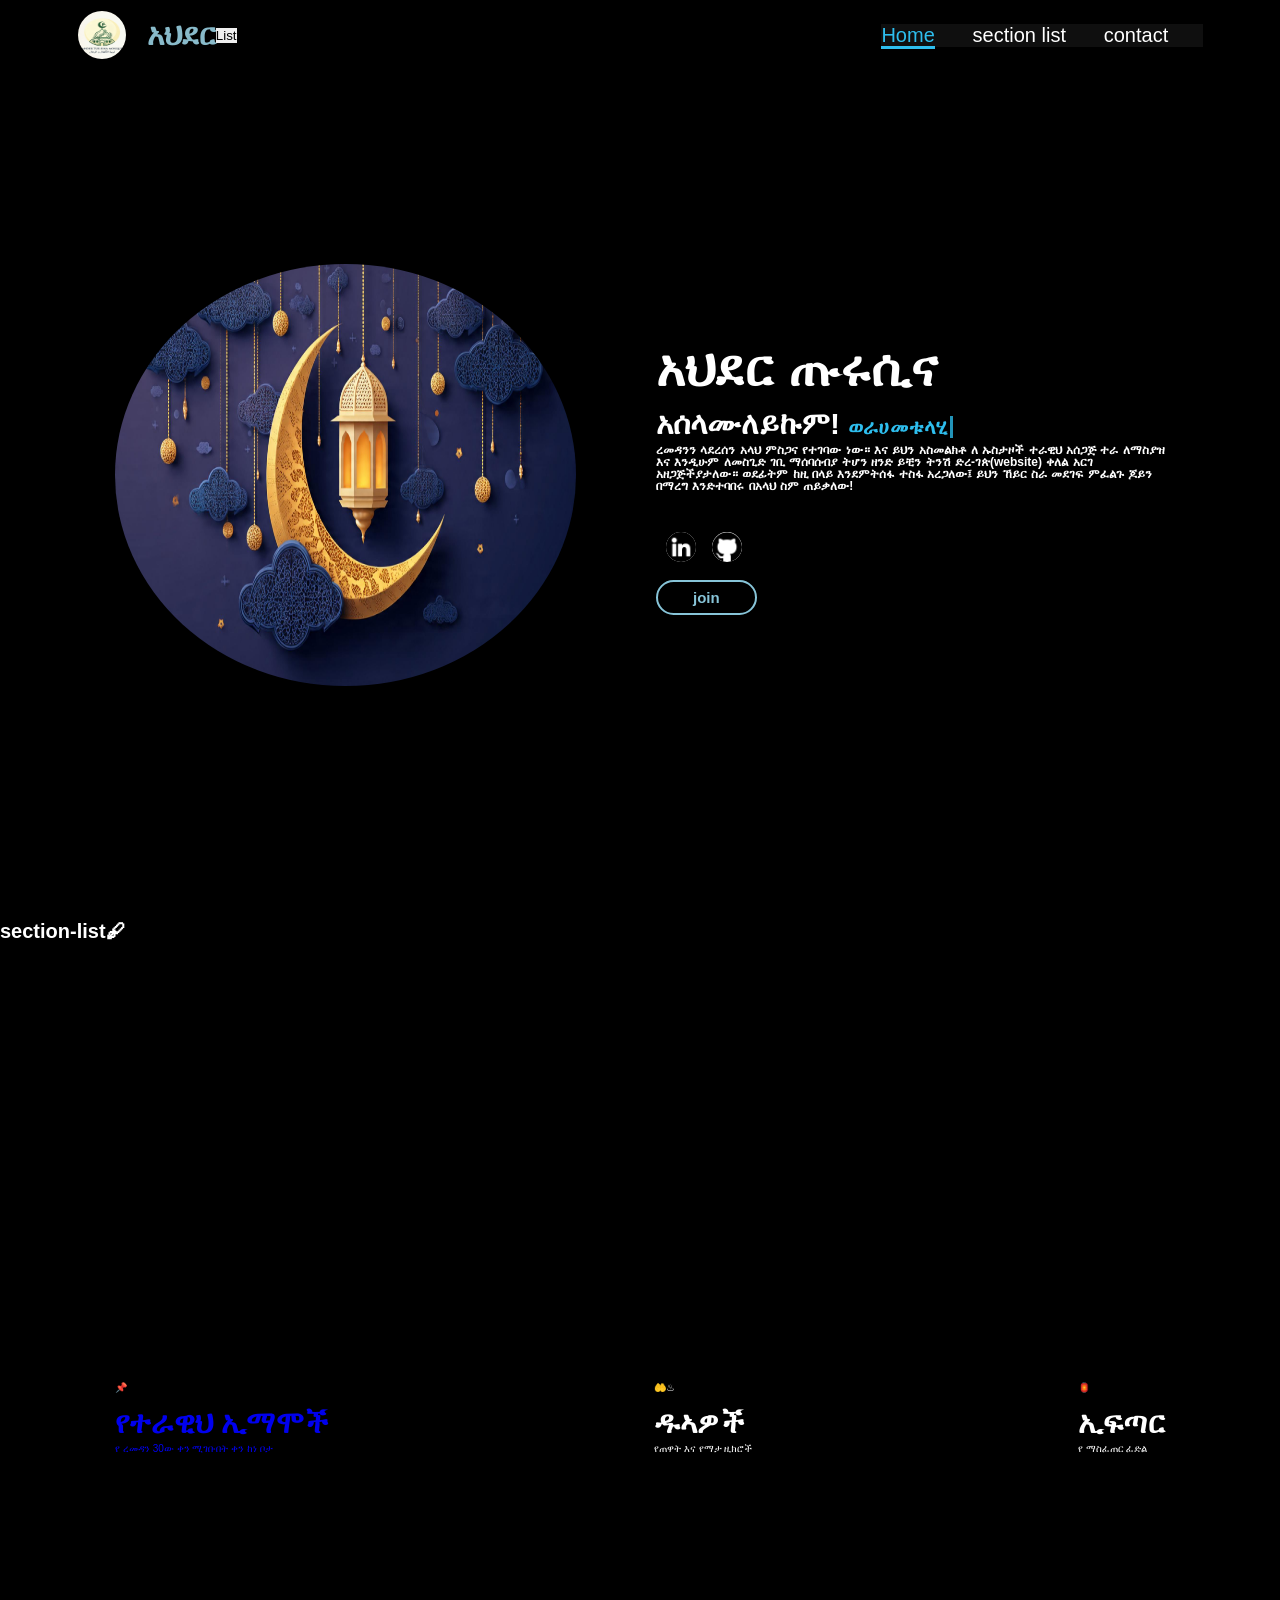
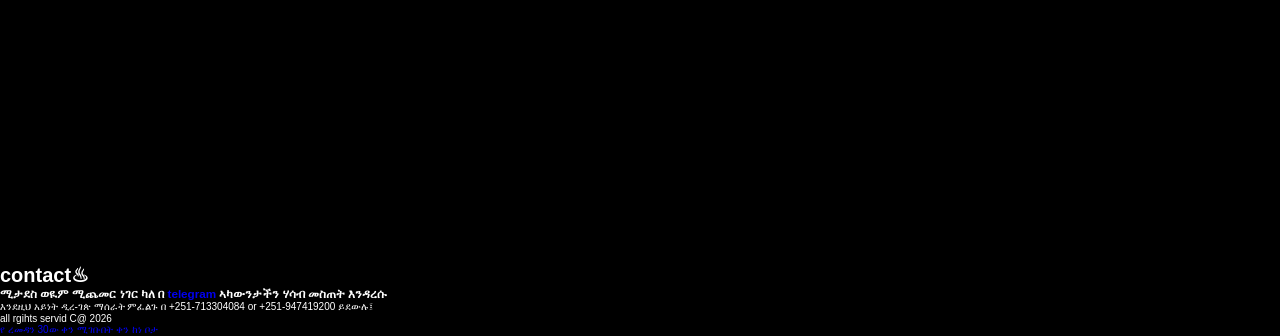
<file: index.html>
<!DOCTYPE html>
<html lang="en">
<head>
  <meta charset="UTF-8">
  <meta name="viewport" content="width=device-width, initial-scale=1.0, maximum-scale=1.0, user-scalable=no">
  <link rel="stylesheet" href="terawih.css">
  <link rel="manifest" href="manifest.json">
  <script type="text/javascript" src="app.js" defer></script>
  <title>አህደር ጡሩሲና መስጂድ</title>
</head>
<body>

   <!---------------------------------header section nav and logo section-------------------------------->

   <header>
    <div class="logo-section">
      <img src="img/1794321873721.jpg" alt="">
      <a href="#" class="logo">አህደር</a>
      <button class="bt" onclick="togglesidebar()">
        List
      </button>
    </div>
    <nav class="show" id="sidebar">
      <a href="#" class="active">Home</a>
      <a href="#section-2">section list</a>
      <a href="#services">contact</a>
   </header>

   <!---------------------------------------------Hero section--------------------------------------->
   <section class="home">
     <img src="img/2026-ramadan-mubarak-night-moon-4k-desktop-wallpaper-311.jpg" alt="">
     <div>
      <h1>አህደር ጡሩሲና</h1>
      <h3 class="head-3">አሰላሙለይኩም! <span></span></h3>
      <p>ረመዳንን ላደረሰን አላህ ምስጋና የተገባው ነው። እና ይህን አስመልክቶ ለ ኡስታዞች ተራዊህ አሰጋጅ ተራ ለማስያዝ እና እንዲሁም ለመስጊድ ገቢ ማሰባሰብያ ትሆን ዘንድ ይቺን ትንሽ ድረ-ገጵ(website) ቀለል አርገ አዘጋጅችያታለው። ወደፊትም ከዚ በላይ እንደምትሰፋ ተስፋ አረጋለው፤ ይህን ኸይር ስራ መደገፍ ምፈልጉ ጆይን በማረግ እንድተባበሩ በአላህ ስም ጠይቃለው!</p>
      <div class="social-icon">
        <a href="#"><img src="img/linkedin.png"></a>
        <a href="#"><img src="img/github-logo.png"></a>
      </div>
      <a class="btn" href="https://t.me/ahdertur" target="_blank" rel="noopener noreferrer">join</a>
    </div>
   </section>
   <h1 class="nav-class">section-list🖋</h1>
   <!-----------------------------------section 2 ------------------------------->
   <section class="card-grid" id="section-2">
    <a href="ustazis.html" class="card-1">
      <div class="card-icon">📌</div>
      <h3>የተራዊህ ኢማሞች</h3>
      <span>የ ረመዳን 30ው ቀን ሚገቡበት ቀን ከነ ቦታ</span>
    </a>
    <div class="card-2">
      <div class="card-icon">🤲♨</div>
      <h3>ዱኣዎች</h3>
      <span>የጠዋት እና የማታ ዚክሮች</span>
    </div>
    <div class="card-3">
      <div class="card-icon">🏮</div>
      <h3>ኢፍጣር</h3>
      <span>የ ማስፈጠር ፈድል</span>      
    </div>
   </section>
   <h1 class="nav-class" id="services">contact♨</h1>
   <section1 class="contact">
    <h3>ሚታደስ ወዪም ሚጨመር ነገር ካለ በ <a class="telegram" href="https://t.me/ahdertur" target="_blank" rel="noopener noreferrer">telegram</a> ኣካውንታችን ሃሳብ መስጠት እንዳረሱ</h3>
    <div class="contact-div">
      <div class="note">እንደዚህ አይነት ዲረ-ገጵ ማሰራት ምፈልጉ በ +251-713304084 or +251-947419200 ይደውሉ፤</div>
      <div class="footer">all rgihts servid C@ 2026</div>
    </div>
     <a href="ustazis.html">የ ረመዳን 30ው ቀን ሚገቡበት ቀን ከነ ቦታ</a>
   </section>
<script type="text/javascript">
if('serviceWorker' in navigator){
    navigator.serviceWorker.register('/pwabuilder-sw.js')
    .then(()=>console.log("Service worker registered"))
    .catch((error)=>console.log("Service worker failed",error));
}
</script>

 </body>  
</html>
</html>
</file>
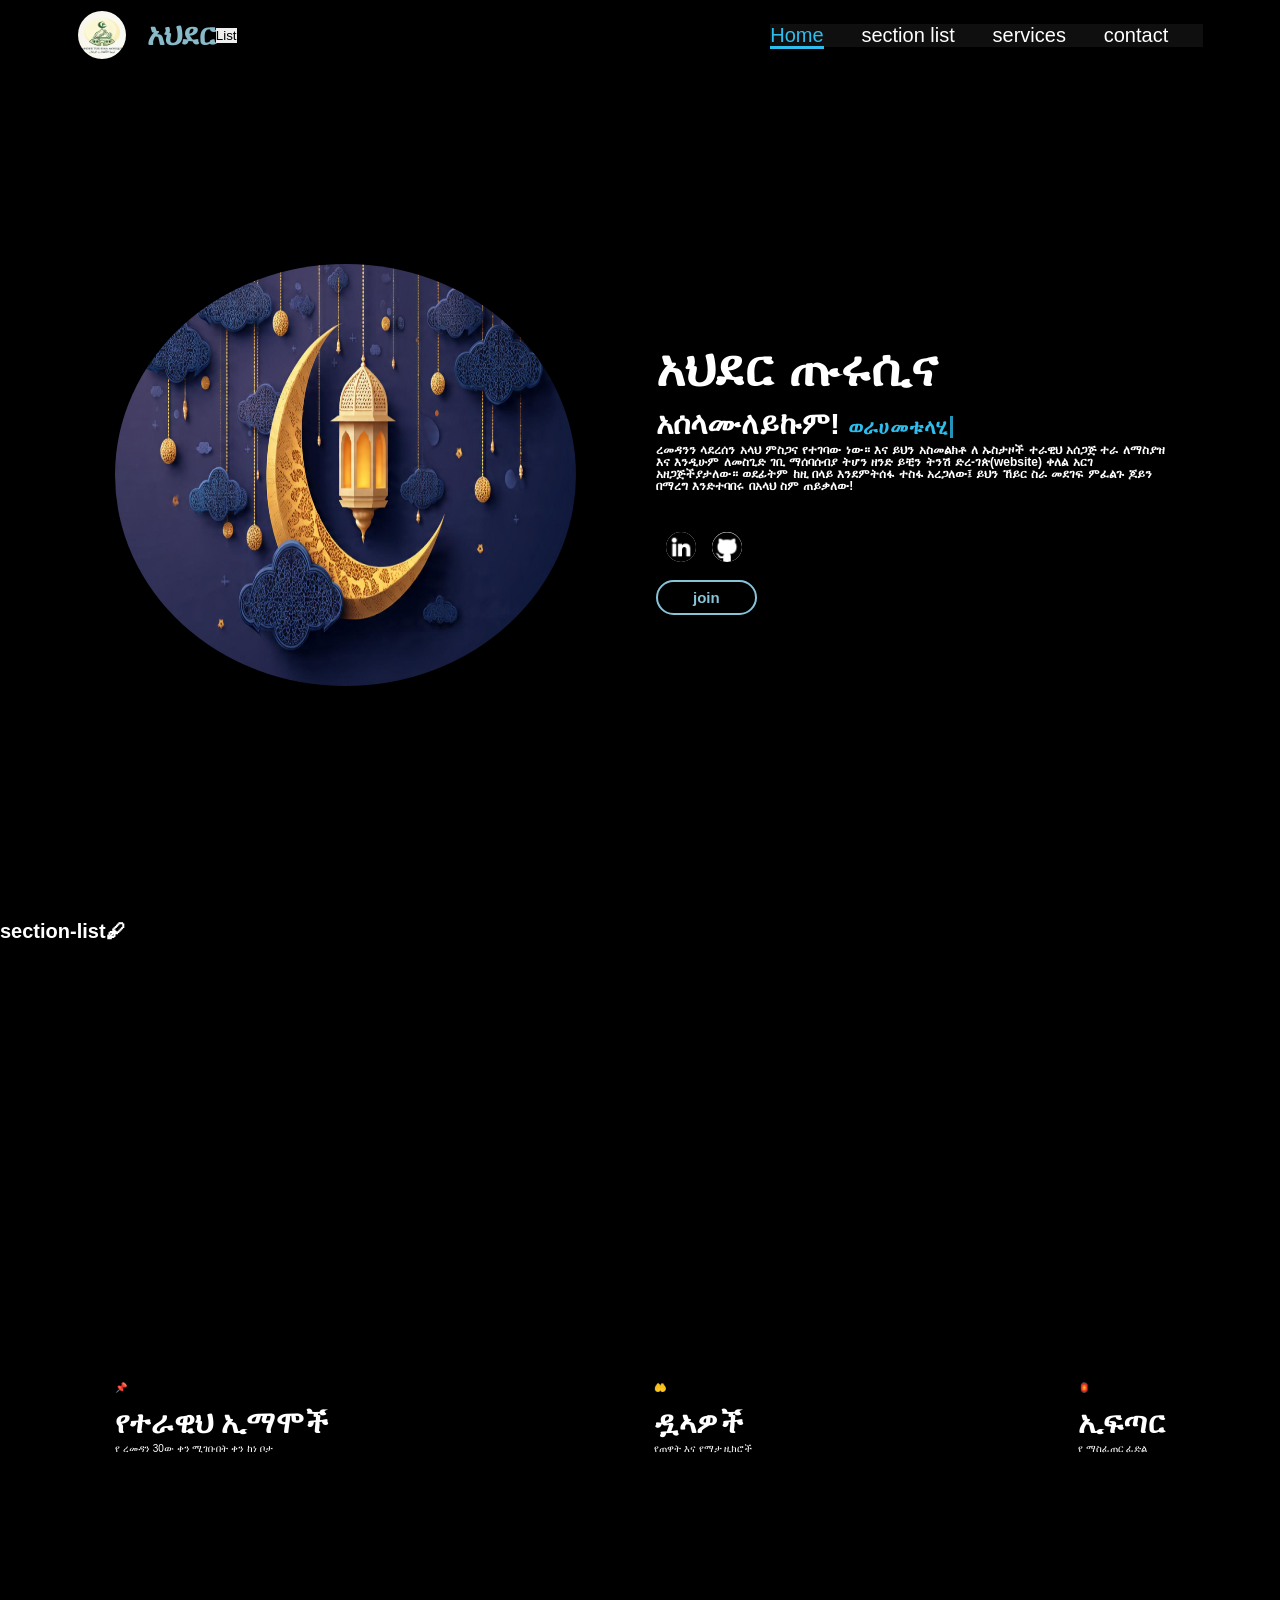
<file: terawih.html>
<!DOCTYPE html>
<html lang="en">
<head>
  <meta charset="UTF-8">
  <meta name="viewport" content="width=device-width, initial-scale=1.0">
  <link rel="stylesheet" href="terawih.css">
  <script type="text/javascript" src="app.js" defer></script>
  <title>አህደር ጡሩሲና መስጂድ</title>
</head>
<body>

   <!---------------------------------header section nav and logo section-------------------------------->

   <header>
    <div class="logo-section">
      <img src="img/1794321873721.jpg" alt="">
      <a href="#" class="logo">አህደር</a>
      <button class="bt" onclick="togglesidebar()">
        List
      </button>
    </div>
    <nav class="show" id="sidebar">
      <a href="#" class="active">Home</a>
      <a href="#section-2">section list</a>
      <a href="#">services</a>
      <a href="#">contact</a>
   </header>

   <!---------------------------------------------Hero section--------------------------------------->
   <section class="home">
     <img src="img/2026-ramadan-mubarak-night-moon-4k-desktop-wallpaper-311.jpg" alt="">
     <div>
      <h1>አህደር ጡሩሲና</h1>
      <h3 class="head-3">አሰላሙለይኩም! <span></span></h3>
      <p>ረመዳንን ላደረሰን አላህ ምስጋና የተገባው ነው። እና ይህን አስመልክቶ ለ ኡስታዞች ተራዊህ አሰጋጅ ተራ ለማስያዝ እና እንዲሁም ለመስጊድ ገቢ ማሰባሰብያ ትሆን ዘንድ ይቺን ትንሽ ድረ-ገጵ(website) ቀለል አርገ አዘጋጅችያታለው። ወደፊትም ከዚ በላይ እንደምትሰፋ ተስፋ አረጋለው፤ ይህን ኸይር ስራ መደገፍ ምፈልጉ ጆይን በማረግ እንድተባበሩ በአላህ ስም ጠይቃለው!</p>
      <div class="social-icon">
        <a href="#"><img src="img/linkedin.png"></a>
        <a href="#"><img src="img/github-logo.png"></a>
      </div>
      <a class="btn" href="#">join</a>
    </div>
   </section>
   <h1 class="nav-class">section-list🖋</h1>
   <!-----------------------------------section 2 ------------------------------->
   <section class="card-grid" id="section-2">
      <div class="card-1">
      <div class="card-icon">📌</div>
      <h3>የተራዊህ ኢማሞች</h3>
      <span>የ ረመዳን 30ው ቀን ሚገቡበት ቀን ከነ ቦታ</span>
    </div>
    <div class="card-2">
      <div class="card-icon">🤲</div>
      <h3>ዷኣዎች</h3>
      <span>የጠዋት እና የማታ ዚክሮች</span>
    </div>
    <div class="card-3">
      <div class="card-icon">🏮</div>
      <h3>ኢፍጣር</h3>
      <span>የ ማስፈጠር ፈድል</span>
    </div>
   </section>
</body>
</html>
</file>
<file: terawih.css>
*{
  margin: 0;
  padding: 0;
  text-decoration: none;
  box-sizing: border-box;
  font-family: sans-serif;
  outline: none;
  border: none;
}
html{
  font-size: 62.5%;
}
body{
  width: 100%;
  height: 100vh;
  height: auto;
  background-color: black;
  color: white;
  overflow-x: hidden;
}
html, body {
    touch-action: manipulation;
    /* ወይም ማጉላትን ሙሉ በሙሉ ለመቆጣጠር */
    -webkit-text-size-adjust: 100%;
}
/*----------------header-section------------------*/
header{
  padding: 20px;
  display: flex;
  justify-content: space-between;
  align-items: center;
  padding: 1rem 6%;
  background-color: transparent;
  backdrop-filter: blur(8px);
  position: fixed;
  left: 0;
  top: 0;
  width: 100%;
  z-index: 100;
}
.logo-section{
  display: flex;
  align-items: center;
  justify-content: center;
}
.logo-section img{
  width: 5rem;
  height: 5rem;
  border-radius: 50%;
  margin-right: 2rem;
  transition: 0.5s;
  border: 0.1rem solid rgb(0, 0, 0);
}

.logo-section img:hover{
  transform: scale(1.2);
  box-shadow: 0 0 25px rgb(46, 190, 238);
}

.logo{
  color: rgb(136, 186, 202);
  font-weight: 800;
  font-size: 3rem;
  transition: 0.5s;
}

.logo:hover{
  transform: scale(1.1);
  text-shadow: 0 0 25px rgba(0,0,0,0.3);
}
nav{
  background-color: rgb(15, 15, 15);
}
nav a{
  font-size: 2rem;
  font-weight: 700;
  color: white;
  font-weight: 500;
  margin-right: 3.5rem;
  border-bottom: 0.3rem solid transparent;
  transition: 0.5s;
}
nav a:hover,
nav a.active{
  border-bottom: 0.3rem solid rgb(46, 190, 238);
  color: rgb(46, 190, 238);
}
@media(max-width:995px){
  nav{
    position: absolute;
    top: 100%;
    right: 0;
    width: 50%;
    max-height: 75vh;
    overflow-y: auto;
    border-left: 3px solid rgb(136, 186, 202);
    border-bottom: 3px solid rgb(135, 196, 216);
    backdrop-filter: blur(20px);
    border-bottom-left-radius: 2rem;
  }
  .menu{
    display: flex;
  }
  nav a.active{
    display: block;
    border-bottom: 0.4rem solid rgb(46, 190, 238);
  }
  nav img{
    width: 3rem;
  }
  nav a{
    display: block;
    margin-top: 3rem;
    color: white;
    margin-bottom: 2rem;
    margin-left: 4px;
  }
  nav a:hover{
    padding: 1rem;
    border-bottom-left-radius: 0.8rem;
  }
 .bt{
    position: absolute;
    right: 3rem;
    padding: 0.3rem 1rem;
    border: 2px solid rgb(135, 196, 216);
    background-color: rgb(136, 186, 202);
    color: black;
    border-radius: 3px;
  }

  .bt:active{
    background-color: black;
    color: rgb(136, 186, 202);
  }
  .show{
    display: none;
    }
}
.nav-class{
  font-family: sans-serif;
}
/*---------------------hero section-------------*/
section{
  min-height: 100vh;
  padding: 8rem 0% 5rem;
  display: flex;
  align-items: center;
  justify-content: space-between;
  margin: 1rem 9% 1rem;
  gap: 8rem;
}
section img{
  width: 36vw;
  height: 33vw;
  border-radius: 50%;
  box-shadow: 0 0 25px rgba(46,190,238,);
  border: 0.3rem solid rgb(46, 190, 238,);
  transition: 0.3s;
}
section h1{
  font-size: 5rem;
  font-weight: 800;
  line-height: 5rem;
}
section h1 span{
  color: rgb(46, 190, 238)
}

section h3{
  font-size: 3rem;
  margin-top: 1.3rem;
  margin-bottom: 2px;
}
 
.head-3 span{
  position: relative;
  font-weight: 600;
  font-size: 2rem;
}
.head-3 span::before{
  content: "ወራሀመቱላሂ";
  color: rgb(46, 190, 238);
  animation: words 5s infinite;
}
.head-3 span::after{
  content: "";
  position: absolute;
  width: 3px;
  height: 100%;
  background-color: rgb(34, 148, 185);
  right: -6px;
  top: 0;
  animation: cursor 0.6s infinite;
}
@keyframes cursor{
  0%,50%{
    opacity: 0;
  }
  51%,100%{
    opacity: 1;
  }
}
@keyframes words{
  0%,50%{
    content: "ወራህመቱላሂ";
  }
  51%,100%{
    content: "ወበረካቱሁ";
  }
}
section p{
  font-size: 1.2rem;
  font-weight: 600;
  word-spacing: 1px;
  line-height: 1.2rem;
}
section a img{
  height: 3rem;
  width: 3rem;
  margin-left: 1rem;
  margin-top: 4rem;
  margin-bottom: 2.5rem;
  margin-right: 0.3rem;
  transition: 0.5s;
  background-color: white;
}
section a img:hover{
  transform: scale(1.2) translateY(-3px);
  box-shadow: 0 0 25px rgba(46, 190, 238,10);
}

section .btn{
  font-size: 1.5rem;
  font-weight: bold;
  border-radius: 1.8rem;
  padding: 0.7rem 3.5rem;
  border: 0.2rem solid rgb(135, 196, 216);
  background-color: black;
  color: rgb(135, 196, 216);
}
.btn:hover{
  background-color: rgb(135, 196, 216);
  color: rgb(0, 0, 0);
}
@media(max-width:995px){
  .home{
    display: flex;
    flex-direction: column;
    margin: 5rem 3rem;
    border-bottom: 3px solid rgb(135, 196, 216);
  }
  .logo{
    font-size: 2rem;
  }
  .logo-section img{
    width: 3rem;
    height: 3rem;
  }
  section h1{
    font-size: 3rem;
  }
  section img{
    width: 70vw;
    height: 60vw;
  }
} 
 
@media(min-width:0px) and (max-width:950px){
  section{
    margin: 3rem 2rem;
  }
  section h1{
    font-size: 14px;
    font-size: 2.5rem;
    color: #ffffff;
  }
  section h3{
    font-size: 14px;
    margin-top: 0rem;
    margin-bottom: 0,2rem;
    font-weight: 600;
    font-size: 2rem;
    color: #ffffff;
  }
  section h3 span{
   font-size: 14px;
   font-weight: 400;
  }
   section p{
    font-size: 1.1rem;
    line-height: 1.6;
    font-weight: 500;
    color: #d1d5db;
  }
}
/*-----------------------grid cards------------------*/

@media(min-width:0px) and (max-width:950px){
  .card-grid{
    background-color: black;
    color: white;
    display: grid;
    align-items: center;
    justify-content: center;
    grid-template-columns: 1fr;
    gap: 3rem;
    padding: 1rem;
  }
  
  .card-1{
    display: flex;
    gap: 1rem;
    align-items: center;
    background-image: url(img/terawih.jpg);
    color: white;
    background-size: 35rem;
    border: 0.1rem solid #3a7bd5;
    box-shadow: 0 0 15px rgba(238, 251, 255,0.3);
    border-radius: 1rem;
    overflow: hidden;
    background-blend-mode: overlay;
  }
  .card-icon{
    display: flex;
    align-items: center;
    height: 20vh;
    font-weight: bold;
    font-size: 5rem;
  }
  .card-2{
    align-items: center;
    display: flex;
    gap: 2rem;
    background-image: url(img/1821420553.webp);
    background-size: 45rem;
    background-position: center;
      border: 0.1rem solid #3a7bd5;
    box-shadow: 0 0 15px rgba(238, 251, 255,0.3);
    border-radius: 0.5rem;
    background-blend-mode: overlay;
  }
  .card-3{
    align-items: center;
    display: flex;
    gap: 2.5rem;
    background-image: url(img/pngtree-graceful-feast-savoring-the-elegance-of-ramadan-iftar-image_15622636.jpg);
    background-size: 40rem;
    background-position: center;
      border: 0.1rem solid #3a7bd5;
    box-shadow: 0 0 15px rgba(238, 251, 255,0.3);
    border-radius: 1rem;
  }
  
  .nav-class{
    text-align: center;
    font-weight: 800;
    font-size: 3rem;
  }
  /*--------------contact-----part-----------------------*/
 .contact{
  display: grid;
  align-items: center;
  justify-content: center;
  gap: 3rem;
 }
 .contact h3{
  font-size: 1.5rem;
  text-align: center;
  justify-content: center;
  padding: 3rem;
  color: #ffffff;
 }
 .contact-div{
  font-size: 1.1rem;
  padding: 1rem;
  width: 100%;
  color: #ffffff;
  
  line-height: 1.5rem;
  box-shadow: 0 0 15px rgba(238, 251, 255,0.3);
 }
 .telegram{
  text-decoration:underline;
  color:#3a7bd5;
 }
}
</file>
